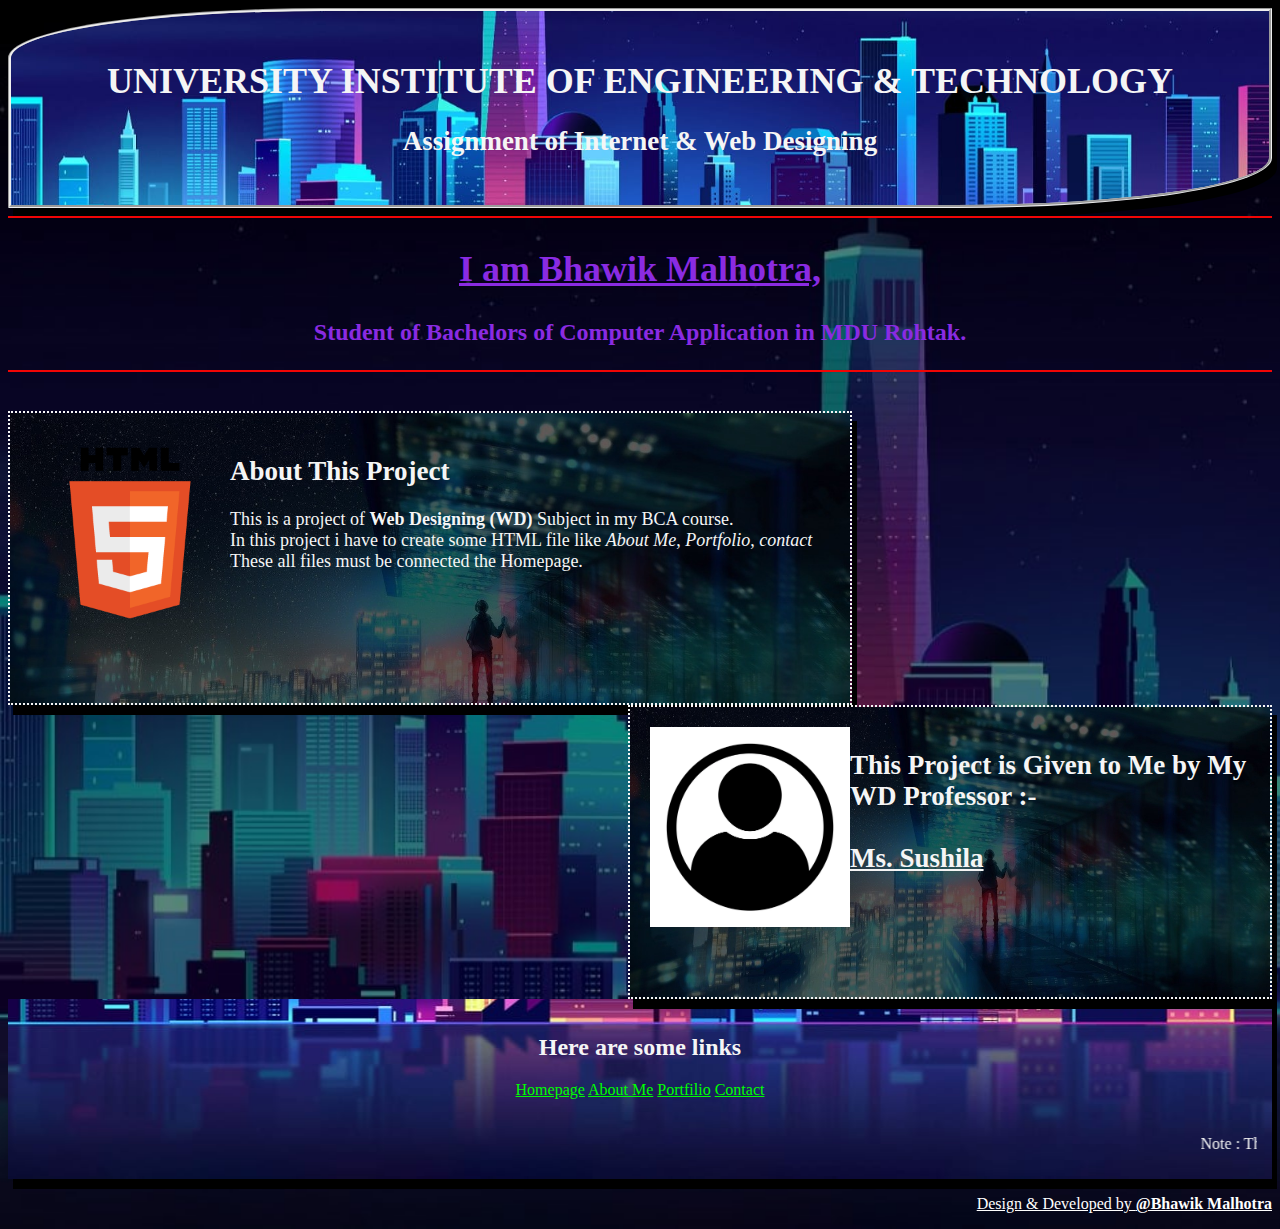
<file: index.html>
<!DOCTYPE html>
<html lang="en">

<head>
    <title>Homepage</title>
</head>

<body >
    <header>
        <div class="heading">
            <h1 >UNIVERSITY INSTITUTE OF ENGINEERING & TECHNOLOGY </h1>
            <H2 >Assignment of Internet & Web Designing</H2>
        </div>
    </header>
    <hr class="line" style="border: 1px solid rgb(241, 5, 5);">
    <div class="main">
        <div class="about">
            <h2><u>I am Bhawik Malhotra,</u> </h2>
            <p>Student of Bachelors of Computer Application in MDU Rohtak.</p>
            <hr class="line" style="border: 1px solid rgb(241, 5, 5);"><br>
        </div>
        <div class="content1">
            <img class="img" src="Assets/html.png" alt="html logo">
            <h2>About This Project</h2>
            <p>This is a project of <b> Web Designing (WD)</b> Subject in my BCA course. <br> In this project i have to
                create some HTML file like <i>About Me</i>, <i>Portfolio</i>, <i>contact</i> <br>
                These all files must be connected the Homepage. </p> <br>
        </div>
        <div class="content2">
            <img class="img" src="Assets/Prof.png" alt="professor image">
            <h2>This Project is Given to Me by My WD Professor :- <br><br><b><u>Ms. Sushila </u></b></h2> 
        </div>
    </div>
    <div class="links">
        <h2>Here are some links </h2>
        <a href="index.html">Homepage</a>
        <a href="about me.html">About Me</a>
        <a href="portfolio.html">Portfilio</a>
        <a href="contact.html">Contact</a>
        <br><br><br>
        <marquee direction="left">Note : This Project is done only by Bhawik, but some help of their professor & internet is taken.... </marquee>
    </div>
    <footer style="text-align: right;clear: both; color: white;">
        <p><u>Design & Developed by <b> @Bhawik Malhotra </b></u></p>
    </footer>
    <style>
        body{
            background-image: url(Assets/bg2.jpg);
            background-repeat: no-repeat;
            background-size: cover;
        }
        .img {
            width: 200px;
            float: left;
        }
        .heading {
            color: whitesmoke;
            padding: 25px;
            background-image: url(Assets/bg.jpg);
            background-repeat: no-repeat;
            background-position: center;
            background-size: cover;
            box-shadow: 5px 10px #000000;
            border-style: groove;
            border-radius: 25% 0%;
            text-align: center;
            font-size: large;
        }
        .about {
            color: blueviolet;
            font-size: x-large;
            text-align: center;
            font-weight: bolder;
            box-shadow: px 10px #000000;
        }
        .content1 {
            color: whitesmoke;
            float: left;
            padding: 20px;
            background-image: url(Assets/bg1.jpg);
            background-repeat: no-repeat;
            background-size: cover;
            font-size: large;
            border: 2px dotted;
            height: 250px;
            width: 800px;
            box-shadow: 5px 10px #000000;
        }
        .content2 {
            float: right;
            color: whitesmoke;
            padding: 20px;
            background-image: url(Assets/bg1.jpg);
            background-repeat: no-repeat;
            background-size: cover;
            font-size: large;
            border: 2px dotted;
            height: 250px;
            width: 600px;
            box-shadow: 5px 10px #000000;
        }
        .links {
            padding: 15px;
            text-align: center;
            color:whitesmoke;
            height: 150px;
            clear: both;
            background-image: url(Assets/bg.jpg);
            background-repeat: no-repeat;
            background-position: bottom;
            box-shadow: 5px 10px #000000;
        }
        a {
            color: rgb(0, 255, 0);
        }
         @media  (max-width:1000px) {
           .content1{
            padding-top: 80px;
            width: 600px;
            float: none;
            position: relative;
            left: 190px;
            height: 300px;
           } 
           .content2{
            padding-top: 80px;
            float: none;
            width: 600px;
            position: relative;
            left: 190px;
            height: 300px;
           }
           body {
            background-position: center;
            background-size: 5000px;
           }
           footer{
            font-size: xx-small;
           }
    </style>
</body>
</html>
</file>
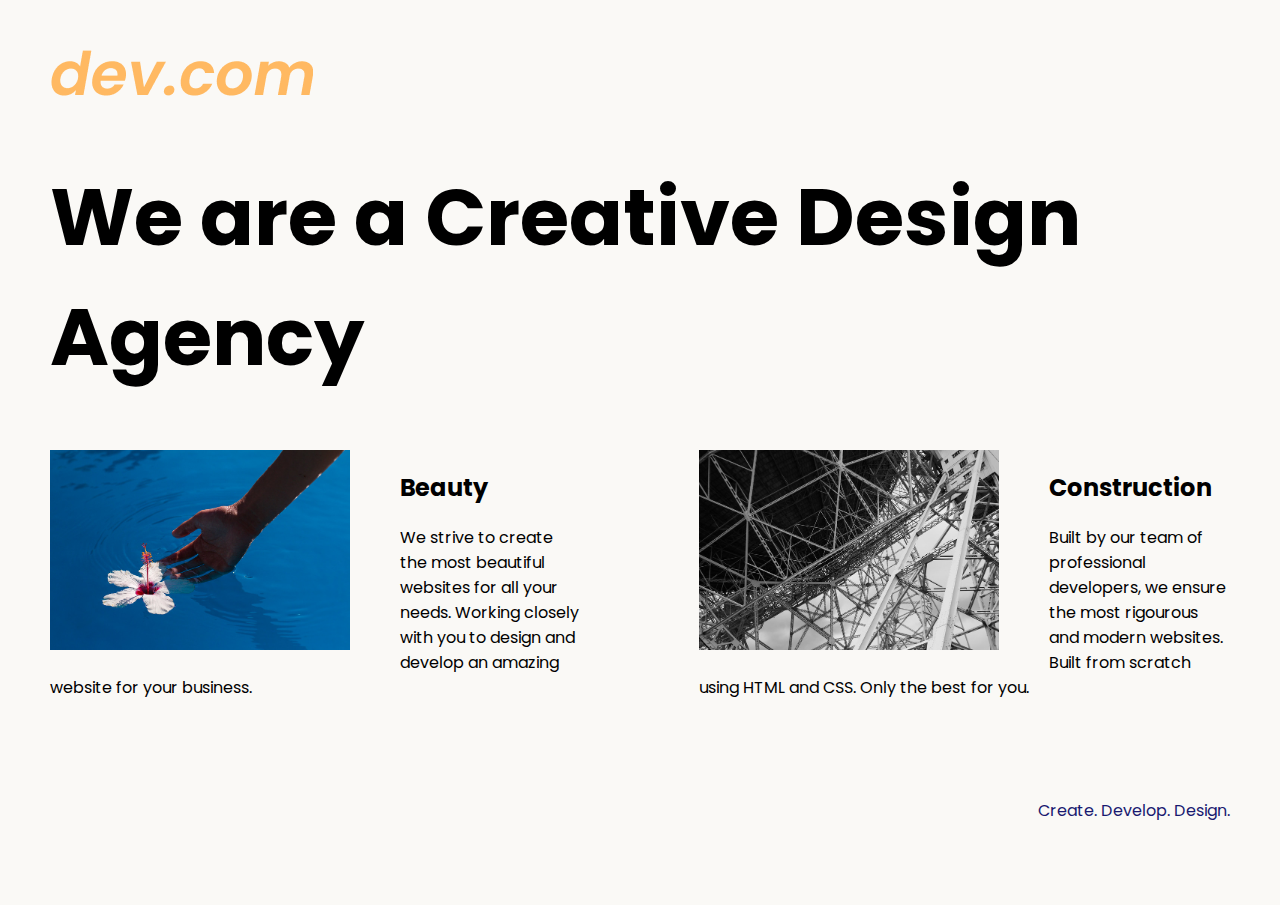
<file: Assets/Portfolio project/index.html>
<!DOCTYPE html>
<html lang="en">

<head>
  <meta charset="UTF-8">
  <meta name="viewport" content="width=device-width, initial-scale=1.0">
  <title>Agency</title>
  <link rel="stylesheet" href="./style.css">
  <link rel="preconnect" href="https://fonts.googleapis.com">
  <link rel="preconnect" href="https://fonts.gstatic.com" crossorigin>
  <link href="https://fonts.googleapis.com/css2?family=Poppins:wght@400;700&display=swap" rel="stylesheet">
</head>

<body>
  <div class="main">
    <img class="logo" src="./assets/images/logo.png" alt="logo">
    <h1>We are a Creative Design Agency</h1>
    <div class="left card"><img class="tile-image" src="./assets/images/beautiful.jpg" alt="hand and flower in water">
      <h2 class="card-title">Beauty</h2>
      <p class="card-text">We strive to create the most beautiful websites for all your needs. Working closely with you
        to
        design and
        develop an amazing website for your business.</p>
    </div>

    <div class="right card"><img class="tile-image" src="./assets/images/construction.jpg" alt="metal structure">
      <h2 class="card-title">Construction</h2>
      <p>Built by our team of professional developers, we ensure the most rigourous and modern websites. Built from
        scratch using HTML and CSS. Only the best for you.</p>
    </div>

  </div>
  <footer>
    <p>Create. Develop. Design.</p>
  </footer>
</body>

</html>
</file>
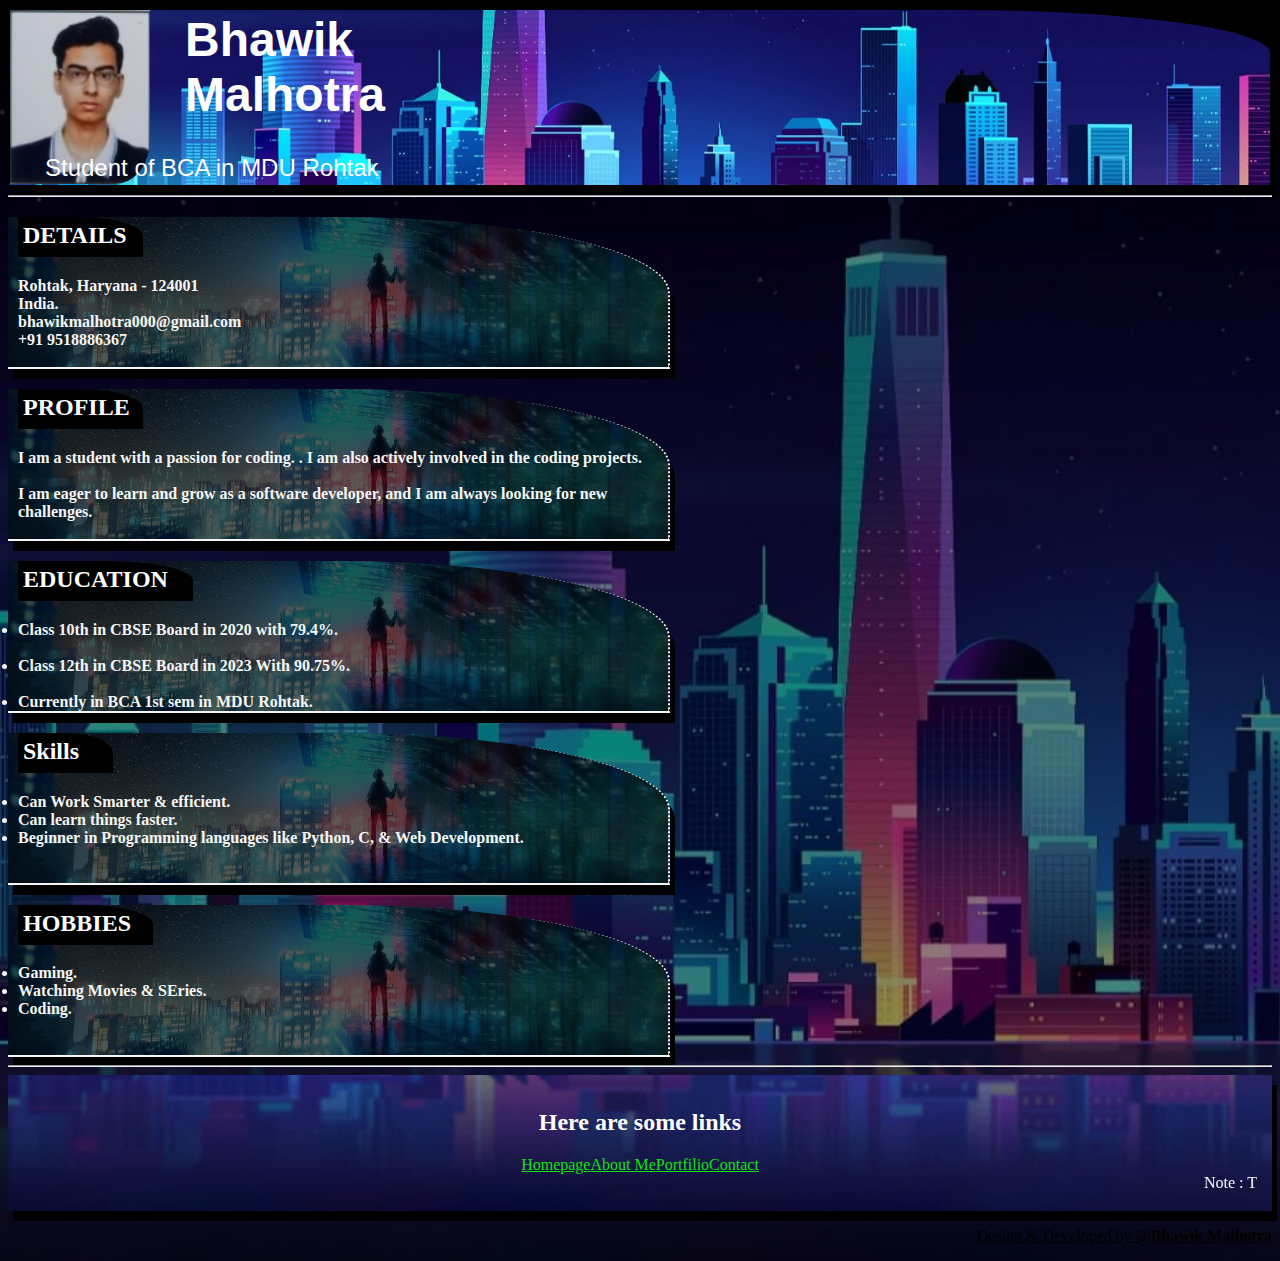
<file: about me.html>
<!DOCTYPE html>
<html lang="en">

<head>
    <title>About Me</title>
</head>

<body>
    <header>
        <div class="heading">
            <img class="img" src="Assets/My pic.jpg" alt="My Picture">
            <h1
                style="font-family: 'Franklin Gothic Medium', 'Arial Narrow', Arial, sans-serif; position: relative; left: 35px; top: -30px;">
                Bhawik <br> Malhotra</h1>
            <p
                style="font-family: 'Franklin Gothic Medium', 'Arial Narrow', Arial, sans-serif; position: relative; left: 35px; top: -30px;">
                Student of BCA in MDU Rohtak</p>
        </div>
    </header>
    <hr>
    <div class="biodetails">
        <h2
            style="background-color: black; color: white; width: 115px; height: 30px; padding: 5px; border-radius: 0% 50% 0% 0%;">
            DETAILS</h2>
        <p>Rohtak, Haryana - 124001 <br> India. <br> bhawikmalhotra000@gmail.com <br>+91 9518886367 </p>
    </div>
    <div class="biodetails">
        <h2
            style="background-color: black; color: white; width: 115px; height: 30px; padding: 5px; border-radius: 0% 50% 0% 0%;">
            PROFILE</h2>
        <p>I am a student with a passion for coding. . I am also actively involved in the coding projects. <br><br>I am
            eager to learn and grow as a software developer, and I am always looking for new challenges.</p>
    </div>
    <div class="biodetails">
        <h2
            style="background-color: black; color: white; width: 165px; height: 30px; padding: 5px; border-radius: 0% 50% 0% 0%">
            EDUCATION</h2>
        <p>
            <li>Class 10th in CBSE Board in 2020 with 79.4%.</li><br>
            <li>Class 12th in CBSE Board in 2023 With 90.75%.</li> <br>
            <li>Currently in BCA 1st sem in MDU Rohtak.</li>
        </p>
    </div>
    <div class="biodetails">
        <h2
            style="background-color: black; color: white; width: 85px; height: 30px; padding: 5px; border-radius: 0% 50% 0% 0%;">
            Skills</h2>
        <p>
            <li>Can Work Smarter & efficient. </li>
            <li>Can learn things faster.</li>
            <li>Beginner in Programming languages like Python, C, & Web Development.</li>
        </p>
    </div>
    <div class="biodetails">
        <h2
            style="background-color: black; color: white; width: 125px; height: 30px; padding: 5px; border-radius: 0% 50% 0% 0%;">
            HOBBIES</h2>
        <p>
            <li>Gaming. </li>
            <li>Watching Movies & SEries.</li>
            <li>Coding.</li>
        </p>
    </div>
    <hr>

    <footer>
        <div class="links">
            <h2>Here are some links </h2><a href="index.html">Homepage</a><a href="about me.html">About Me</a><a
                href="portfolio.html">Portfilio</a><a href="contact.html">Contact</a>
            <br>
            <marquee direction="left">Note : This Project is done only by Bhawik, but some help of their professor &
                internet is taken.... </marquee>
        </div>
        <p style="text-align: right;"><u>Design & Developed by <b> @Bhawik Malhotra </b></u></p>
    </footer>
    <style>
        body {
            background-image: url(Assets/bg2.jpg);
            background-repeat: no-repeat;
            background-size: cover;
        }

        .img {
            float: left;
            width: 140px;
            border-radius: 0% 0% 25%;
        }

        a {
            color: rgb(16, 225, 16);
        }

        .heading {
            color: rgb(255, 255, 255);
            background-image: url(Assets/bg.jpg);
            background-repeat: no-repeat;
            background-position: center;
            background-size: cover;
            background-color: rgb(255, 255, 4);
            border: 2px solid black;
            border-radius: 0% 25% 0% 0%;
            height: 175px;
            font-size: x-large;
            box-shadow: 5px 10px #000000;

        }

        .biodetails {
            color: whitesmoke;
            background-image: url(Assets/bg1.jpg);
            background-repeat: no-repeat;
            background-size: cover;
            background-position: center;
            border-top: 0px;
            border-right: 2px dotted;
            border-bottom: 2px solid;
            padding-left: 10px;
            width: 650px;
            height: 150px;
            border-radius: 0% 50% 0% 0%;
            font-weight: bold;
            box-shadow: 5px 10px #000000;

        }

        .links {
            padding: 15px;
            text-align: center;
            color: rgb(255, 255, 255);
            box-shadow: 5px 10px #000000;
            background-image: url(Assets/bg.jpg);
            background-repeat: no-repeat;
            background-position: bottom;
        }
    </style>
</body>

</html>
</file>
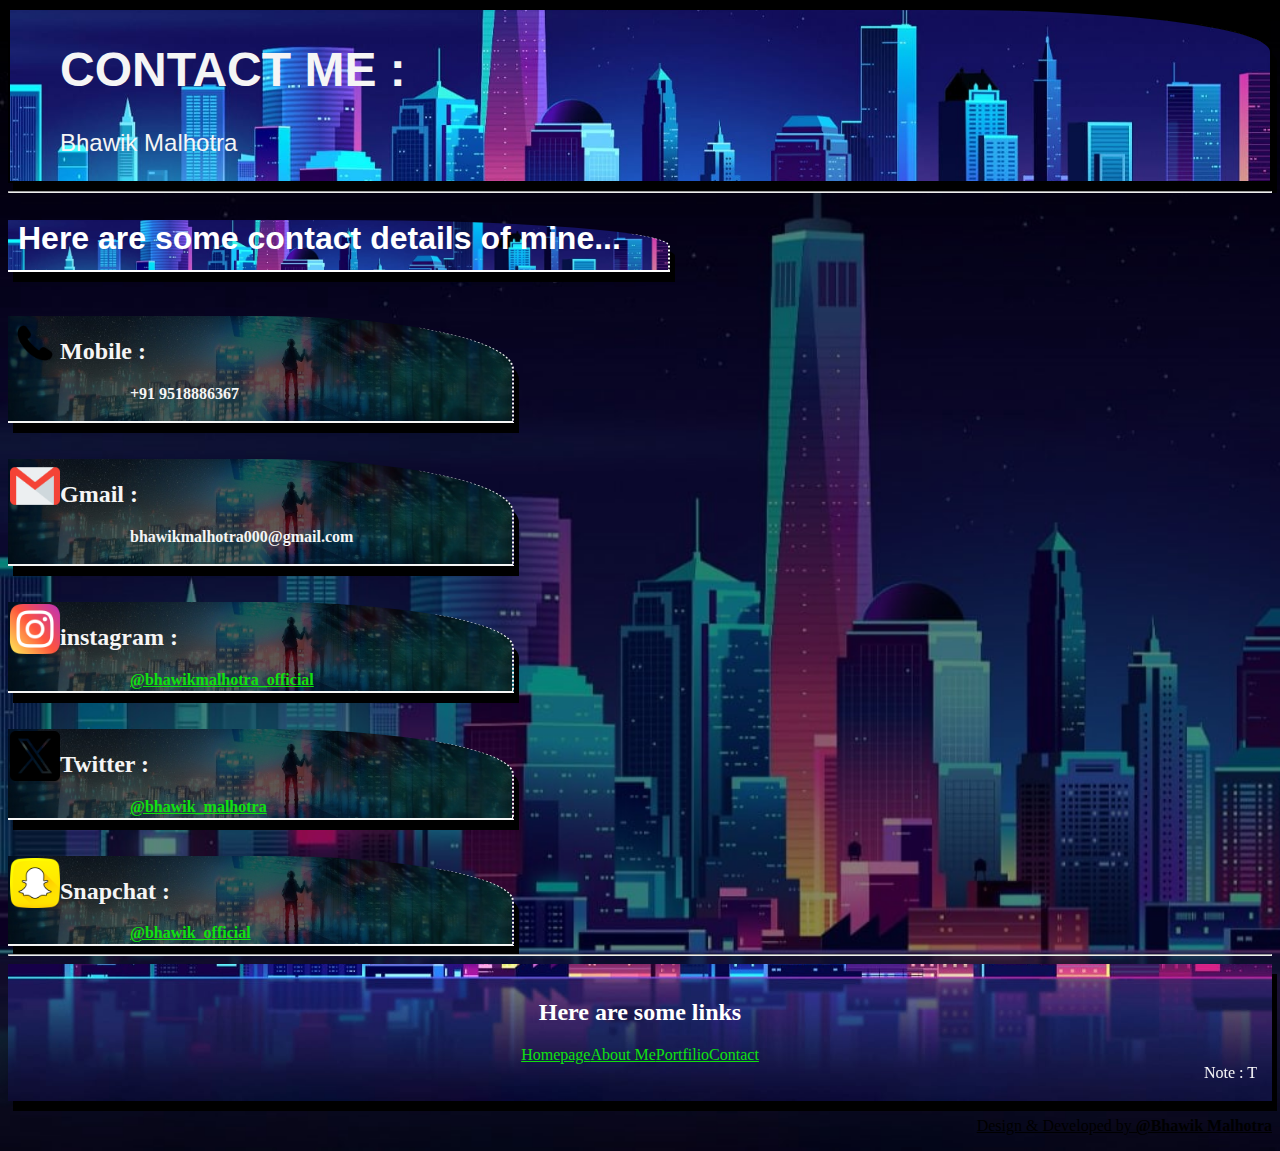
<file: contact.html>
<!DOCTYPE html>
<html lang="en">
<head>
    <meta charset="UTF-8">
    <title>Contact</title>
</head>
<body >
    <header>
            <div class="heading" style="padding-left: 50px;">
                <h1 style="font-family: 'Franklin Gothic Medium', 'Arial Narrow', Arial, sans-serif;font-size: xxx-large; color: whitesmoke;">CONTACT ME :</h1>
                <p style="font-family: 'Franklin Gothic Medium', 'Arial Narrow', Arial, sans-serif; font-size: x-large;color: whitesmoke;">Bhawik Malhotra</p>
            </div>
    </header><hr>
    <div class="main">
        <h2 class="txt" style="font-family: 'Gill Sans', 'Gill Sans MT', Calibri, 'Trebuchet MS', sans-serif; font-size: xx-large; color: rgb(255, 255, 255);">Here are some contact details of mine... </h2><br>
        <div class="my" style="width: 500px; font-weight: bold;">
            <img src="Assets/phone.png" alt="phone">
            <h2>Mobile :</h2>
            <p style="padding-left: 120px;">+91 9518886367</p>
        </div><br><br>
        <div class="my" style="width: 500px; font-weight: bold;">
            <img src="Assets/gmail.png" alt="gmail">
            <h2>Gmail :</h2>
            <p style="padding-left: 120px;">bhawikmalhotra000@gmail.com</p>
        </div><br><br>
        <div class="my" style="width: 500px; font-weight: bold;">
            <img src="Assets/instagram.png" alt="instagram">
            <h2>instagram :</h2>
            <a style="padding-left: 120px;" href="https://instagram.com/bhawikmalhotra_official?igshid=OGQ5ZDc2ODk2ZA==">@bhawikmalhotra_official</a>
        </div><br><br>
        <div class="my" style="width: 500px; font-weight: bold;">
            <img src="Assets/twitter.png" alt="X">
            <h2>Twitter :</h2>
            <a style="padding-left: 120px;" href="https://x.com/bhawik_malhotra?t=kctPcp7Qkett6AvF0OTeAg&s=09">@bhawik_malhotra</a>
        </div><br><br>
        <div class="my" style="width: 500px; font-weight: bold;">
            <img src="Assets/snapchat.png" alt="snap">
            <h2>Snapchat :</h2>
            <a style="padding-left: 120px;" href="https://www.snapchat.com/add/bhawik_official?share_id=6CrZL30Mtfk&locale=en-IN">@bhawik_official</a>
        </div>
    </div>
    <hr>
    <footer>
        <div class="links">
            <h2>Here are some links </h2><a href="index.html">Homepage</a><a href="about me.html">About Me</a><a href="portfolio.html">Portfilio</a><a href="contact.html">Contact</a>
            <br>
            <marquee direction="left">Note : This Project is done only by Bhawik, but some help of their professor & internet is taken.... </marquee>
        </div>
        <p style="text-align: right;"><u>Design & Developed by <b> @Bhawik Malhotra </b></u></p>
    </footer>
    <style>
                body{
            background-image: url(Assets/bg2.jpg);
            background-repeat: no-repeat;
            background-size: cover;
        }
        .heading {
            background-color: rgb(255, 255, 4);
            border: 2px solid black;
            border-radius: 0% 25% 0% 0%;
            background-image: url(Assets/bg.jpg);
            background-repeat: no-repeat;
            background-position: center;
            background-size: cover;
            box-shadow: 5px 10px #000000;
        }
        a {
            color: rgb(16, 225, 16);
        }
        img {
            float: left;width: 50px;
        }
        .txt {
            background-image: url(Assets/bg.jpg);
            background-repeat: no-repeat;
            background-position: center;
            background-size: cover;
            box-shadow: 5px 10px #000000;
            border-top:0px; border-right: 2px dotted; border-bottom: 2px solid;
            padding-left: 10px; width: 650px; height: 50px;
            border-radius: 0% 50% 0% 0%;
        }
        .my {
            padding: 2px;
            border-top:0px; border-right: 2px dotted ; border-bottom: 2px solid;
            border-radius: 0% 50% 0% 0%;
            background-image: url(Assets/bg1.jpg);
            background-repeat: no-repeat;
            background-position: center;
            background-size: cover;
            box-shadow: 5px 10px #000000;
            color: whitesmoke;
        }
        .links {
            padding: 15px;
            text-align: center;
            color: rgb(255, 255, 255);
            background-color: rgb(0, 0, 0);
            background-image: url(Assets/bg.jpg);
            background-repeat: no-repeat;
            background-position: bottom;
            background-size: cover;
            box-shadow: 5px 10px #000000;
        }
    </style>
</body>
</html>
</file>
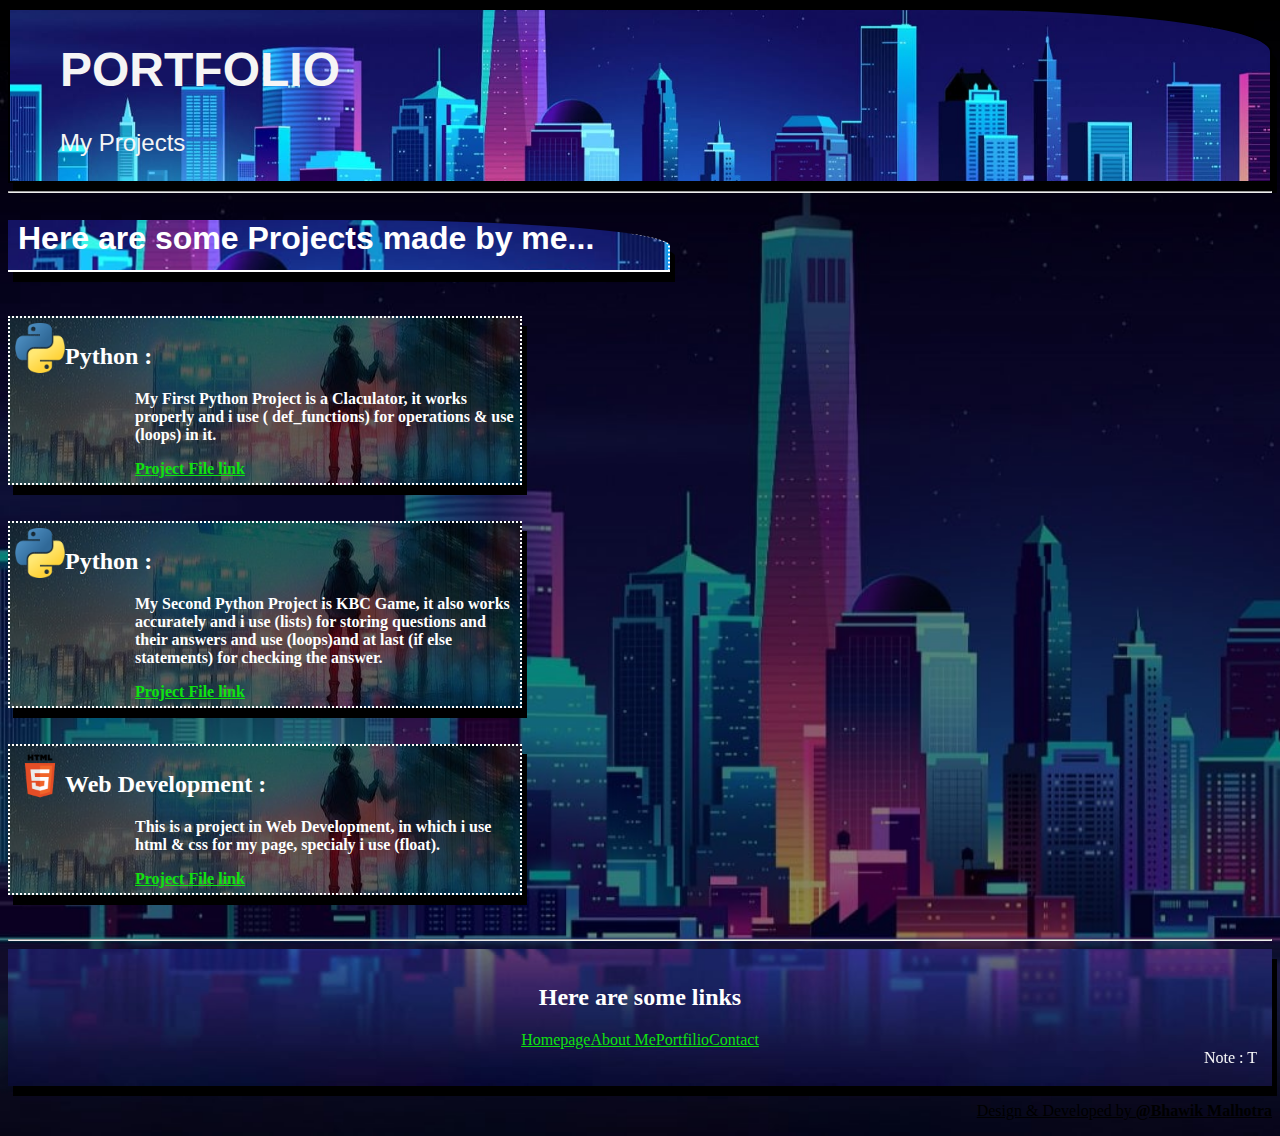
<file: portfolio.html>
<!DOCTYPE html>
<html lang="en">

<head>
    <meta charset="UTF-8">
    <title>Portfolio</title>
</head>

<body>
    <header>
        <div class="heading" style="padding-left: 50px;">
            <h1
                style="font-family: 'Franklin Gothic Medium', 'Arial Narrow', Arial, sans-serif;font-size: xxx-large; color: whitesmoke">
                PORTFOLIO</h1>
            <p
                style="font-family: 'Franklin Gothic Medium', 'Arial Narrow', Arial, sans-serif; font-size: x-large;color: whitesmoke;">
                My Projects</p>
        </div>
    </header>
    <hr>
    <div class="main">
        <h2 class="txt"
            style="font-family: 'Gill Sans', 'Gill Sans MT', Calibri, 'Trebuchet MS', sans-serif; font-size: xx-large; color: rgb(255, 255, 255);">
            Here are some Projects made by me... </h2><br>
        <div class="my" style="width: 500px; font-weight: bold;">
            <img src="Assets/python.png" alt="python">
            <h2>Python :</h2>
            <p style="padding-left: 120px;">My First Python Project is a Claculator, it works properly and i use (
                def_functions) for operations & use (loops) in it.</p>
            <a style="padding-left: 120px;" href="Assets/Portfolio project/calculator.py"
                download="Assets/Portfolio project/calculator.py">Project File link</a>
        </div><br><br>
        <div class="my" style="width: 500px; font-weight: bold;">
            <img src="Assets/python.png" alt="python">
            <h2>Python :</h2>
            <p style="padding-left: 120px;">My Second Python Project is KBC Game, it also works accurately and i use
                (lists) for storing questions and their answers and use (loops)and at last (if else statements) for
                checking the answer.</p>
            <a style="padding-left: 120px;" href="Assets/Portfolio project/kbc.py"
                download="Assets/Portfolio project/kbc.py">Project File link</a>
        </div><br><br>
        <div class="my" style="width: 500px; font-weight: bold;">
            <img src="Assets/html.png" alt="web Development">
            <h2>Web Development :</h2>
            <p style="padding-left: 120px;">This is a project in Web Development, in which i use html & css for my page,
                specialy i use (float).</p>
            <a style="padding-left: 120px;" href="Assets/Portfolio project/index.html">Project File link</a>
        </div><br><br>
    </div>
    <hr>
    <footer>
        <div class="links">
            <h2>Here are some links </h2><a href="index.html">Homepage</a><a href="about me.html">About Me</a><a
                href="portfolio.html">Portfilio</a><a href="contact.html">Contact</a>
            <br>
            <marquee direction="left">Note : This Project is done only by Bhawik, but some help of their professor &
                internet is taken.... </marquee>
        </div>
        <p style="text-align: right;"><u>Design & Developed by <b> @Bhawik Malhotra </b></u></p>
    </footer>
    <style>
        body {
            background-image: url(Assets/bg2.jpg);
            background-repeat: no-repeat;
            background-size: cover;
        }

        .heading {
            background-image: url(Assets/bg.jpg);
            background-repeat: no-repeat;
            background-position: center;
            background-size: cover;
            box-shadow: 5px 10px #000000;
            border: 2px solid black;
            border-radius: 0% 25% 0% 0%;
        }

        img {
            float: left;
            width: 50px;
        }

        a {
            color: rgb(16, 225, 16);
        }

        .my {
            padding: 5px;
            border: 2px dotted;
            color: white;
            background-image: url(Assets/bg1.jpg);
            background-repeat: no-repeat;
            background-position: center;
            box-shadow: 5px 10px #000000;
        }

        .txt {
            background-color: black;
            border-top: 0px;
            border-right: 2px dotted;
            border-bottom: 2px solid;
            padding-left: 10px;
            width: 650px;
            height: 50px;
            border-radius: 0% 50% 0% 0%;
            background-image: url(Assets/bg.jpg);
            background-repeat: no-repeat;
            background-position: center;
            box-shadow: 5px 10px #000000;
        }

        .links {
            padding: 15px;
            text-align: center;
            color: rgb(255, 255, 255);
            box-shadow: 5px 10px #000000;
            background-image: url(Assets/bg.jpg);
            background-repeat: no-repeat;
            background-position: bottom;
        }
    </style>

</body>

</html>
</file>
<file: Assets/Portfolio project/style.css>
body {
  font-family: "Poppins", sans-serif;
  margin: 50px 50px 0 50px;
  background-color: #faf9f6;
  display: grid;
  min-height: 95vh;
}
.main {
  /* flex: 1; */
  /* display: grid; */
}

h1 {
  font-size: 5rem;
}

footer {
  text-align: right;
  color: midnightblue;
}

.tile-image {
  height: 200px;
  float: left;
  margin-right: 50px;
}

.card {
  width: 45%;
}

.left {
  float: left;
}

.right {
  float: right;
}

.creative {
  color: midnightblue;
}
</file>
